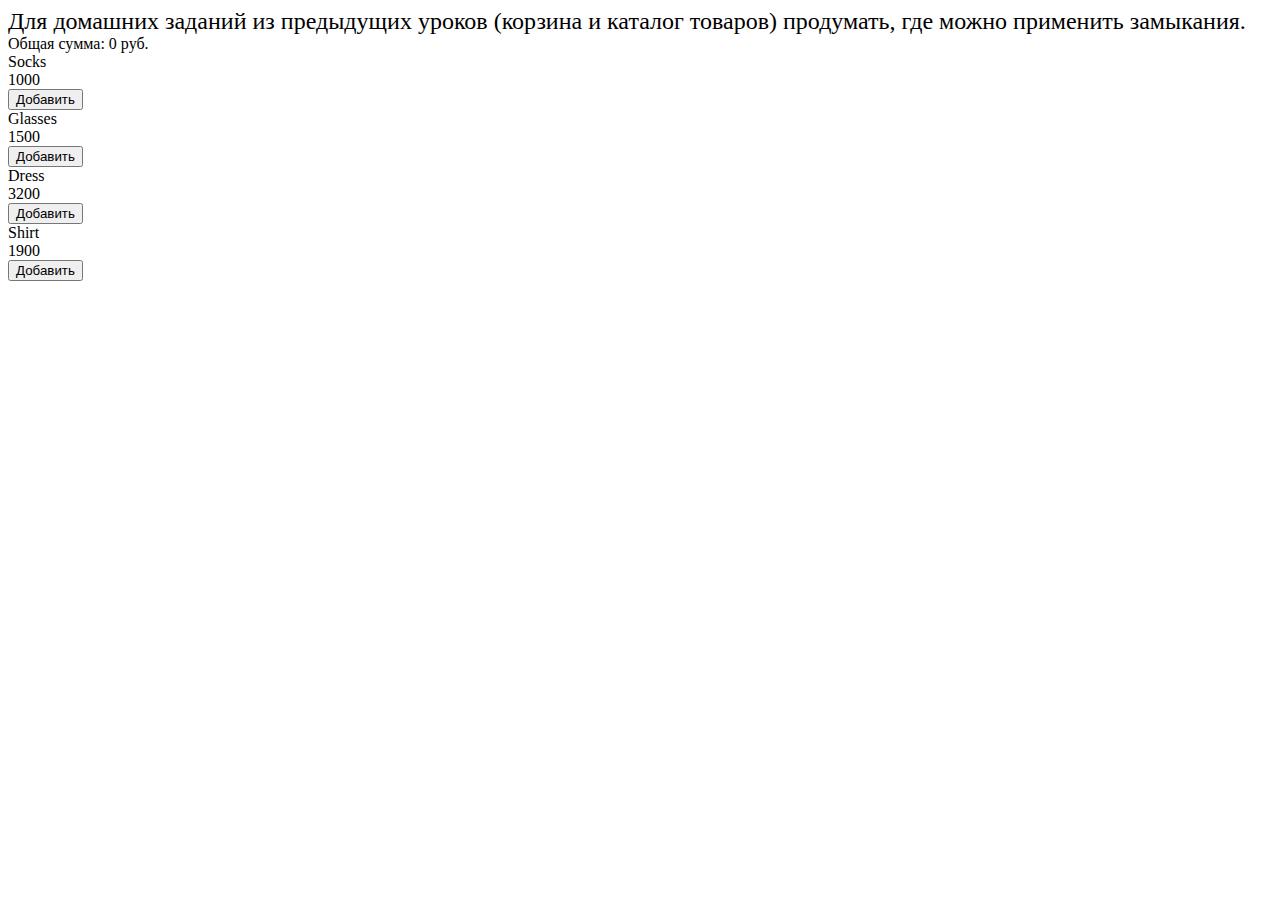
<file: index.html>
<!DOCTYPE html>
<html lang="en">

<head>
    <meta charset="UTF-8">
    <meta http-equiv="X-UA-Compatible" content="IE=edge">
    <meta name="viewport" content="width=device-width, initial-scale=1.0">
    <title>document</title>
    <link rel="stylesheet" href="style.css">
</head>

<body>
    <div class="task" style="font-size: 24px;">
        Для домашних заданий из предыдущих уроков (корзина и каталог товаров) продумать, где можно применить замыкания.
    </div>
    <div class="container">
        <div class="wrap">

            <div id="cartForm">
                <div class="cart__total-price">
                    Общая сумма: 0 руб.
                </div>

                <div id="cart" class="cart">

                </div>

            </div>

            <div id="products" class="products">

            </div>

        </div>
    </div>

    <script src="cart.js"></script>
</body>

</html>
</file>
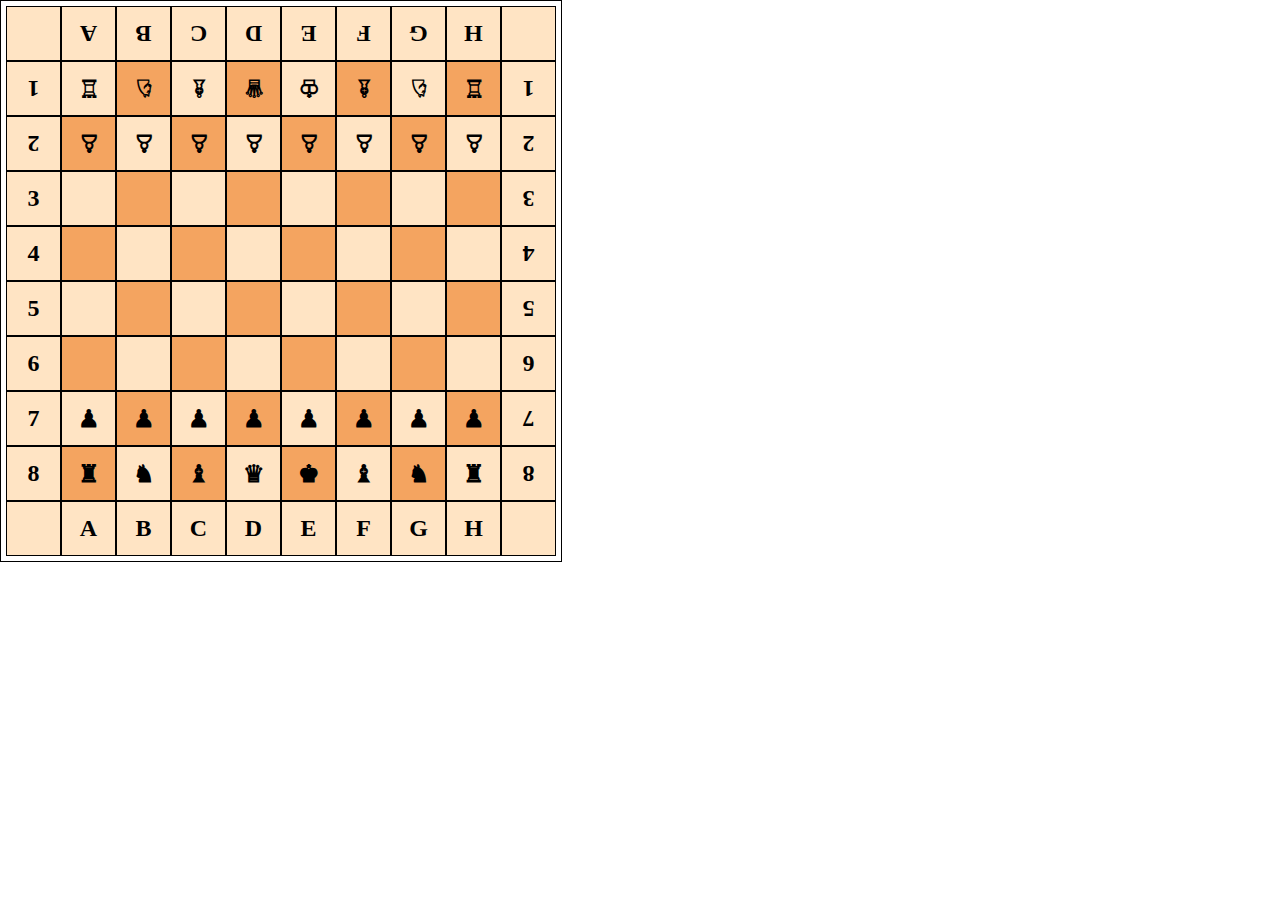
<file: ClearJS/chess.html>
<!DOCTYPE html>
<html lang="en">

<head>
    <meta charset="UTF-8">
    <meta http-equiv="X-UA-Compatible" content="IE=edge">
    <meta name="viewport" content="width=device-width, initial-scale=1.0">
    <title>Chess</title>
    <link rel="stylesheet" href="style.css">
</head>

<body>
    <div id="chess"></div>

    <script src="chess.js"></script>
</body>

</html>
</file>
<file: style.css>
#score, #lines {
    margin-top: 20px;
    margin-left: 60px;
    font-size: 40px;
}

#board {
    height: 30px;
    width: 30px;
    display: flex;
    flex-wrap: wrap;
    background-color: #dcd6bc;
    margin-left: 50px;
    margin-top: 20px;
    border: 10px solid #dcd6bc;
    user-select: none;
}

#board div {
    height: 30px;
    width: 30px;
    font-size: 25px;
    text-align: center;
    vertical-align: center;
    font-family: 'Roboto Mono', monospace;
    font-weight: bold;
    cursor: pointer;
    box-sizing: border-box;
    border: 5px solid;
    border-color: #f5f3eb #bab7a9 #bab7a9 #fffd9b
}

.closed {
    background-color: #dcd6bc;
}

.lFigure {
    background-color: blue;
}

.jFigure {
    background-color: green;
}

.zFigure {
    background-color: red;
}

.sFigure {
    background-color: orange;
}

.tFigure {
    background-color: darkblue;
}

.oFigure {
    background-color: darkred;
}

.iFigure {
    background-color: darkgreen;
}
</file>
<file: ClearJS/style.css>
* {
    margin: 0;
    padding: 0;
    box-sizing: border-box;
}

.cell {
    background-color: bisque;
    font-size: 24px;
    font-weight: 600;
    border: 1px solid #000;
    width: 55px;
    height: 55px;
    display: flex;
    justify-content: center;
    align-items: center;
}

.cell--black {
    background-color: sandybrown;
}

#chess {
    display: grid;
    grid-template-columns: repeat(10, 55px);
    grid-template-rows: repeat(10, 55px);
    border: 1px solid #000;
    width: fit-content;
}
</file>
